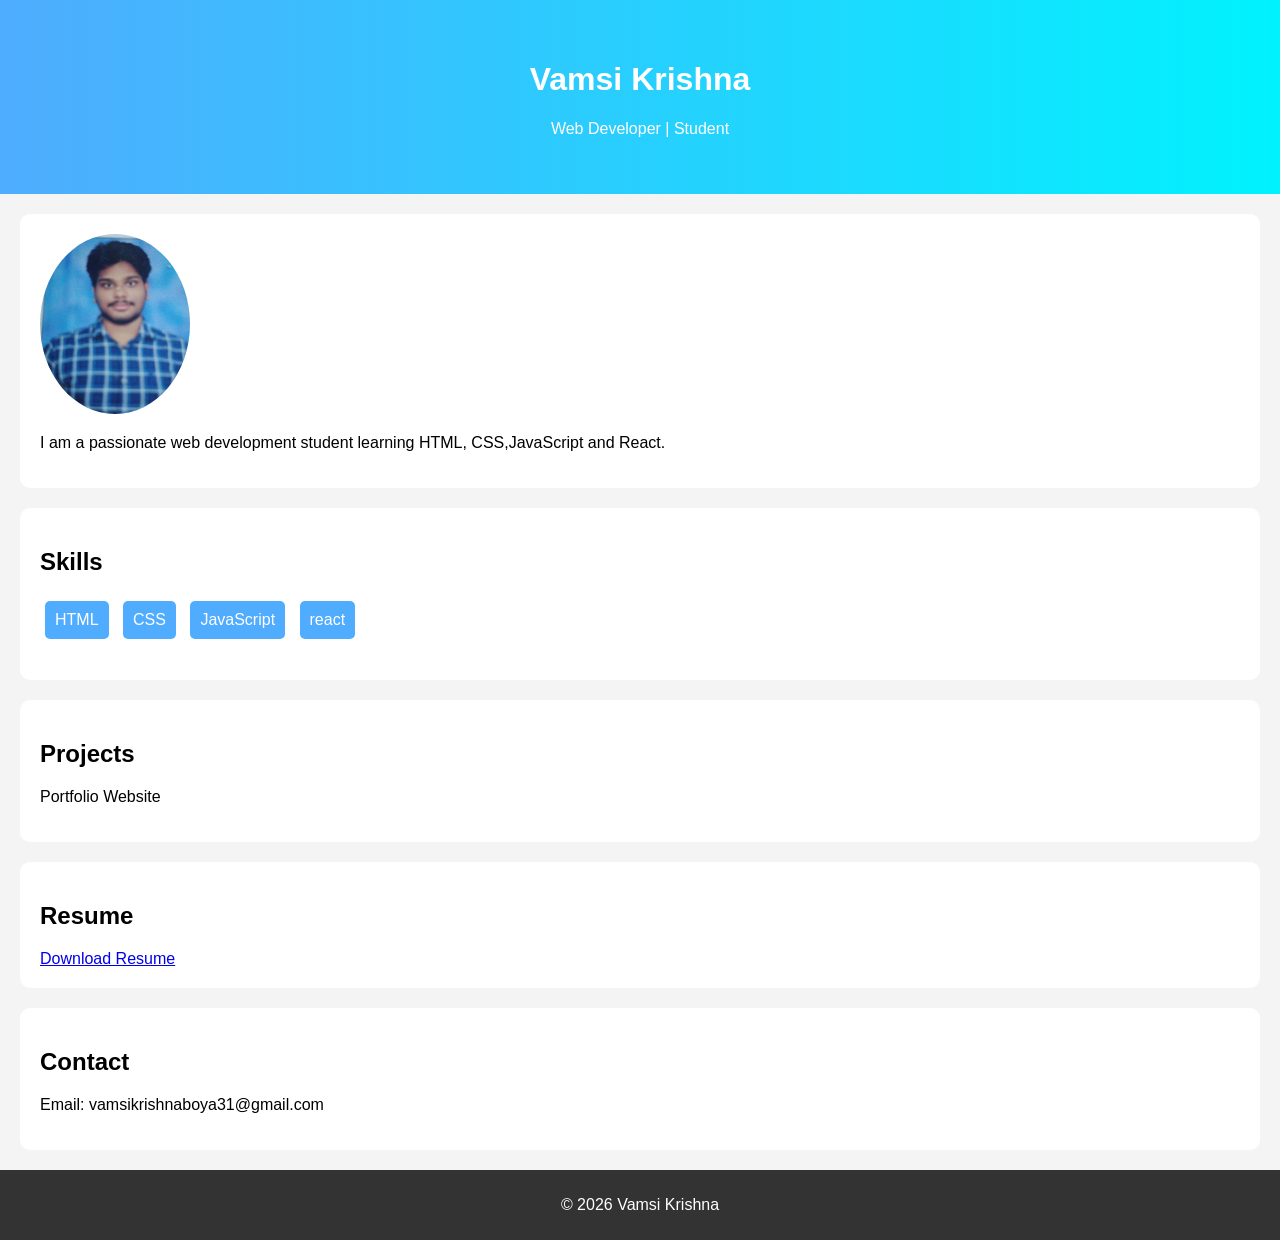
<file: index.html>
<!DOCTYPE html>
<html lang="en">
<head>
    <meta charset="UTF-8">
    <title>My Portfolio</title>
    <link rel="stylesheet" href="style.css">
</head>
<body>

    <!-- Header -->
    <header>
        <h1>Vamsi Krishna</h1>
        <p>Web Developer | Student</p>
    </header>

    <!-- About -->
    <section id="about">
        <img src="portfolia.jpg.jpeg" alt="my photo">
        <p>I am a passionate web development student learning HTML, CSS,JavaScript and React.</p>
    </section>

    <!-- Skills -->
    <section id="skills">
        <h2>Skills</h2>
        <ul>
            <li>HTML</li>
            <li>CSS</li>
            <li>JavaScript</li>
            <li>react</li>
        </ul>
    </section>

    <!-- Projects -->
    <section id="projects">
        <h2>Projects</h2>
        <p>Portfolio Website</p>
    </section>

    <!-- Resume -->
    <section id="resume">
        <h2>Resume</h2>
        <a href="resume.html">Download Resume</a>
    </section>

    <!-- Contact -->
    <section id="contact">
        <h2>Contact</h2>
        <p>Email: vamsikrishnaboya31@gmail.com</p>
    </section>

    <!-- Footer -->
    <footer>
        <p>© 2026 Vamsi Krishna</p>
    </footer>

</body>
</html>
</file>
<file: style.css>
body {
    font-family: Arial, sans-serif;
    margin: 0;
    background: #f4f4f4;
}

/* Header */
header {
    background: linear-gradient(to right, #4facfe, #00f2fe);
    color: white;
    text-align: center;
    padding: 40px 20px;
}

/* Sections */
section {
    background: white;
    margin: 20px;
    padding: 20px;
    border-radius: 10px;
}

/* About Image */
#about img {
    width: 150px;
    border-radius: 50%;
}

/* Skills */
ul {
    list-style: none;
    padding: 0;
}

ul li {
    background: #4facfe;
    color: white;
    margin: 5px;
    padding: 10px;
    display: inline-block;
    border-radius: 5px;
}

/* Footer */
footer {
    background: #333;
    color: white;
    text-align: center;
    padding: 10px;
}
</file>
<file: portfolio/style.css>
body {
    font-family: Arial, sans-serif;
    margin: 0;
    background: #f4f4f4;
}

/* Header */
header {
    background: linear-gradient(to right, #4facfe, #00f2fe);
    color: white;
    text-align: center;
    padding: 40px 20px;
}

/* Sections */
section {
    background: white;
    margin: 20px;
    padding: 20px;
    border-radius: 10px;
}

/* About Image */
#about img {
    width: 150px;
    border-radius: 50%;
}

/* Skills */
ul {
    list-style: none;
    padding: 0;
}

ul li {
    background: #4facfe;
    color: white;
    margin: 5px;
    padding: 10px;
    display: inline-block;
    border-radius: 5px;
}

/* Footer */
footer {
    background: #333;
    color: white;
    text-align: center;
    padding: 10px;
}
</file>
